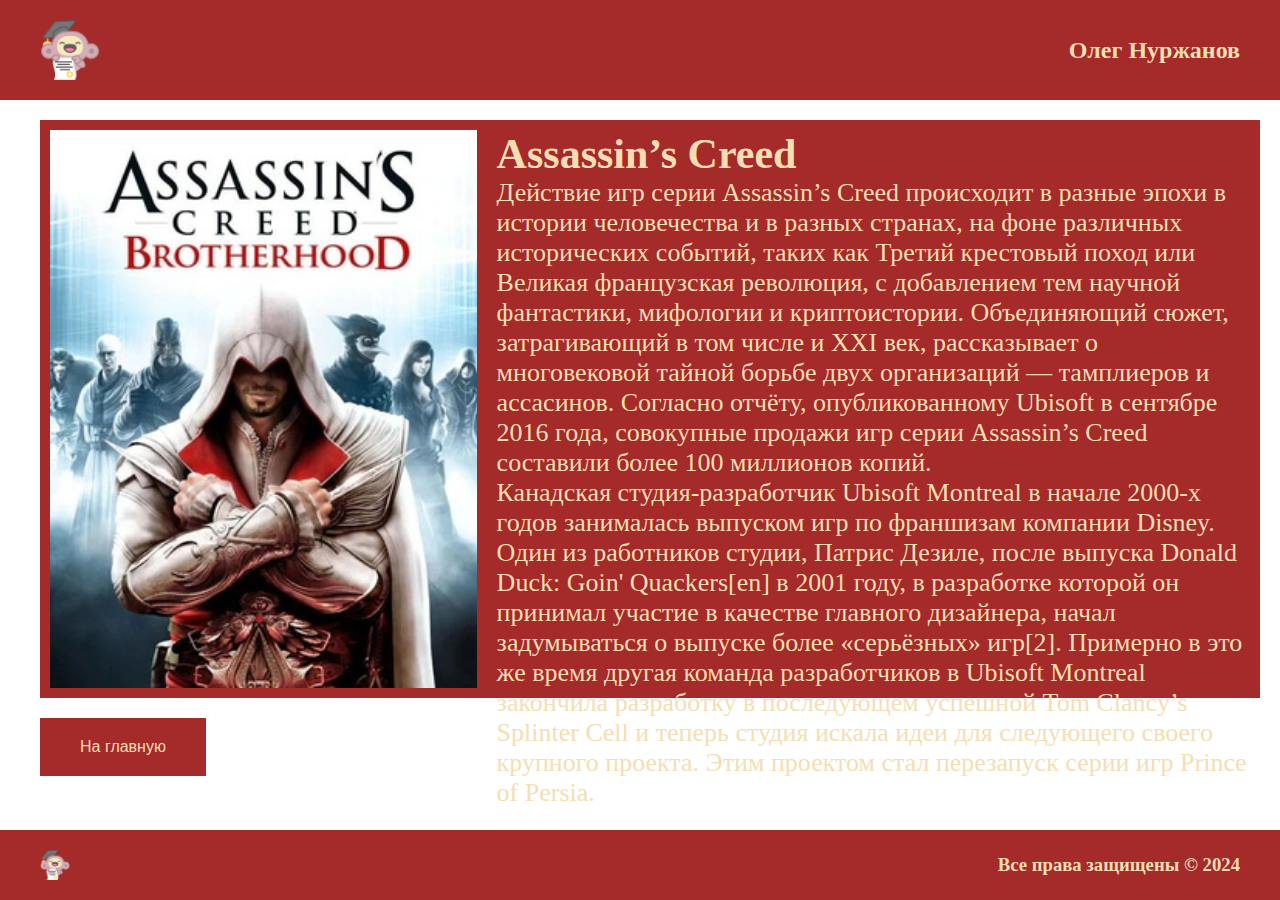
<file: game/game1.html>
<!DOCTYPE html>
<html lang="en">
<head>
    <meta charset="UTF-8">
    <meta name="viewport" content="width=device-width, initial-scale=1.0">
    <title>Assassin’s Creed</title>
    <link rel="stylesheet" href="../style.css">
</head>
<body>
    <body>
        <header>
            <img src="../logo.png" width="60">
            <h2 class="title">Олег Нуржанов</h2>
        </header>
        <main>
            <article>
                <img src="../game1.jpg" alt="">
                <div class="article_game">
                    <h2>Assassin’s Creed</h2>
                    <p>Действие игр серии Assassin’s Creed происходит в разные эпохи в истории человечества и в разных странах, на фоне различных исторических событий, таких как Третий крестовый поход или Великая французская революция, с добавлением тем научной фантастики, мифологии и криптоистории. Объединяющий сюжет, затрагивающий в том числе и XXI век, рассказывает о многовековой тайной борьбе двух организаций — тамплиеров и ассасинов. Согласно отчёту, опубликованному Ubisoft в сентябре 2016 года, совокупные продажи игр серии Assassin’s Creed составили более 100 миллионов копий.</p>
                    <p>Канадская студия-разработчик Ubisoft Montreal в начале 2000-х годов занималась выпуском игр по франшизам компании Disney. Один из работников студии, Патрис Дезиле, после выпуска Donald Duck: Goin' Quackers[en] в 2001 году, в разработке которой он принимал участие в качестве главного дизайнера, начал задумываться о выпуске более «серьёзных» игр[2]. Примерно в это же время другая команда разработчиков в Ubisoft Montreal закончила разработку в последующем успешной Tom Clancy’s Splinter Cell и теперь студия искала идеи для следующего своего крупного проекта. Этим проектом стал перезапуск серии игр Prince of Persia.</p>

                </div>
            </article>
            <a href="../index.html"><button class="exit">На главную</button></a>
        </main>
        <footer>
            <img src="../logo.png" width="30">
            <h3>Все права защищены © 2024</h3>
        </footer>
    </body>
</body>
</html>
</file>
<file: style.css>
* {
    padding: 0;
    margin: 0;
}

html, body {
    width: 100%;
    height: 100%;
    display: flex;
    flex-direction: column;
    font-family: "Pacifico", cursive !important;
    font-weight: lighter;
}

header, footer {
    padding: 20px 40px;
    background-color: brown;
    color: wheat;
    display: flex;
    align-items: center;
    justify-content: space-between;
}

main {
    flex: auto;
    padding: 20px 40px;
}

article {
    width: 100%;
        
    padding: 10px;
    background-color: brown;
    color: wheat;
    display: flex;
    gap: 20px;
}

article img {
    height: 100%;
}

article h2 {
    font-size: 42px;
}

article p {
    font-size: 26px;
}

article button {
    padding: 10px 20px;
    background-color: wheat;
    border: none;
    cursor: pointer;
}

.article_game {
    display: flex;
    flex-direction: column;
    justify-content: space-between;
}

.exit {
    background-color: brown;
    padding: 20px 40px;
    color: wheat;
    font-size: 16px;
    border: none;
}

nav {
    display: flex;
    gap: 20px;
}

nav a {
    background-color: wheat;
    color: brown;
    padding: 10px 20px;
    text-decoration: none;
}

.menu, input {
    display: none;
}

input:checked ~ .menu {
    display: flex;
}

.menu {
    flex-direction: column;
    position: absolute;
    top: 4rem;
    gap: 20px;
    list-style: none;
    left: 9rem;
    background-color: #ff0000b6;
    padding: 20px;
}

nav { position: relative; }
label { cursor: pointer; }

main {
    display: flex;
    flex-direction: column;
    gap: 20px;
}


.carousel {
    height: 400px !important;
    overflow: hidden;
}

.carousel-item img {
    object-fit: cover;
}
</file>
